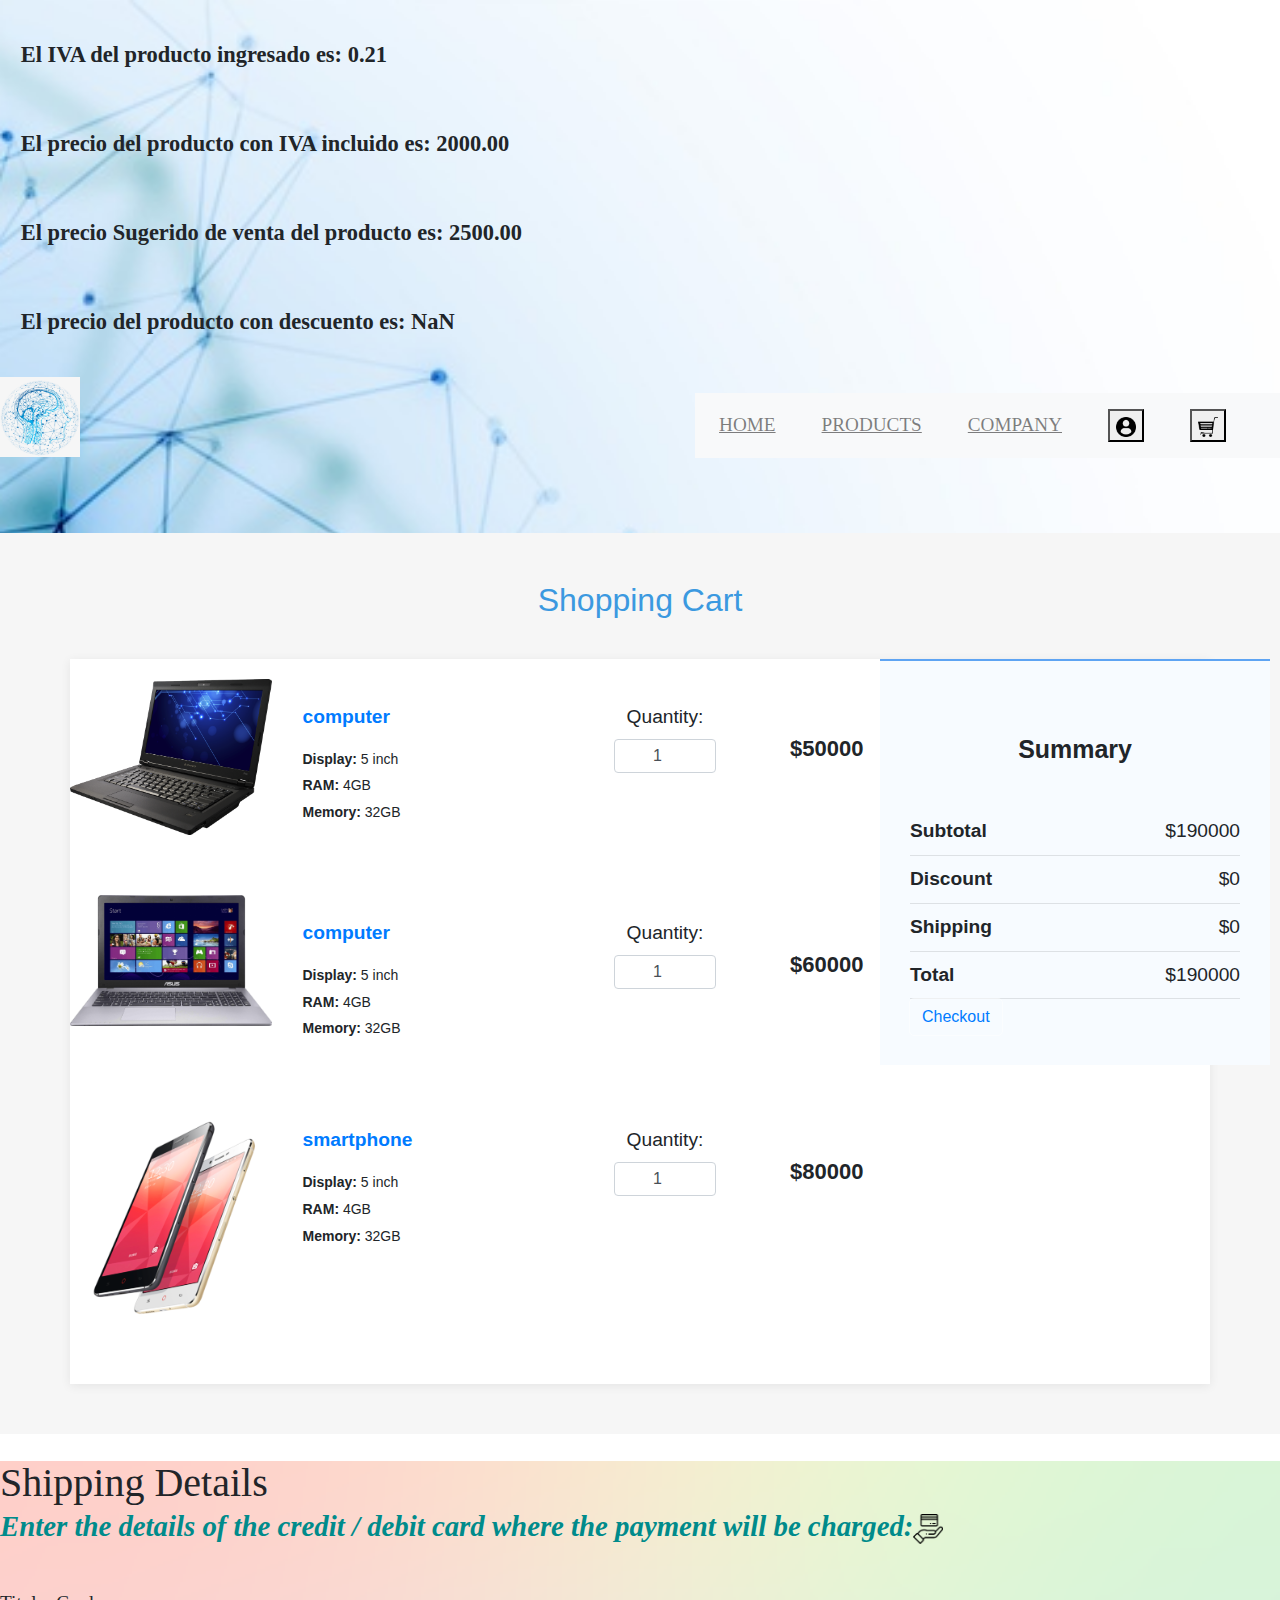
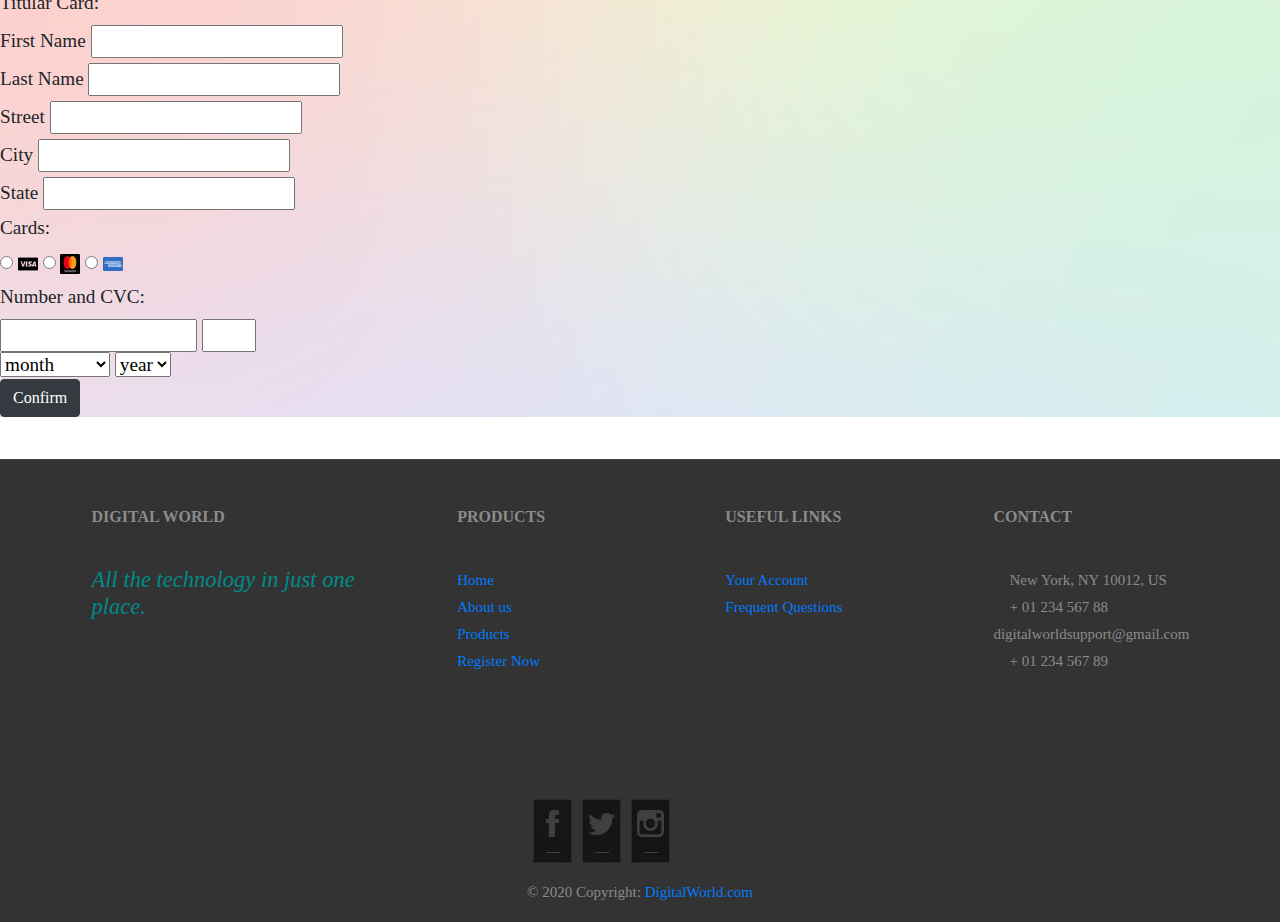
<file: pages/cart.html>
<!DOCTYPE html>
<html lang="en">
<head>
	<meta charset="UTF-8">
	<meta name="viewport" content="width=device-width, initial-scale=1.0">
	<title>Digital World  </title>
  <!-- link a bootstrap css -->
<link rel="stylesheet" href="https://maxcdn.bootstrapcdn.com/bootstrap/4.0.0/css/bootstrap.min.css" integrity="sha384-Gn5384xqQ1aoWXA+058RXPxPg6fy4IWvTNh0E263XmFcJlSAwiGgFAW/dAiS6JXm" crossorigin="anonymous">
<!-- link a css -->
  <link rel="stylesheet"  href="../css/estilo.css">
   <!-- link a  Js -->
<script type="text/javascript" src="../clase6.js"></script>
<title>Digital World  </title>
</head>
<body>
<div class="gridContainerProducts">
    <!-- inicio encabezado -->
  <header>
    <nav id="barraNav"> 
    <!-- lista con viñetas  -->
    <ul class="logo">
      <li><img src="../assets/logo.png" width="80" height="80">  </li>
    </ul>
  <nav class="navbar navbar-expand-sm navbar-light bg-light">
    <button class="navbar-toggler" type="button" data-toggle="collapse" data-target="#opciones">
      <span class="navbar-toggler-icon"></span>
    </button>
 <div class="collapse navbar-collapse" id="opciones">
<ul class="navbar-nav">         
  <li class="nav-item"> <a class="nav-link" href="../index.html"> HOME </a> </li>
        <li class="nav-item"><a class="nav-link" href="products.html"> PRODUCTS </a> </li>
        <li class="nav-item"><a class="nav-link" href="company.html"> COMPANY </a> </li>
      <li class="nav-item"><a class="nav-link" href="login.html"><button ><img src="../assets/usuario-de-perfil.png" width="20" height="20"> </button> </a></li>
    <li class="nav-item"><a class="nav-link" href="cart.html"><button><img src="../assets/cesta-de-la-compra.png"width="20" height="20"></button></a></li>
    <!-- cierre lista con viñetas -->
    </ul>
</nav>
</header>
 <!-- cierre encabezado  -->
	<!-- inicio contenido -->    
    <section class="shopping-cart dark">
  <div class="container">
  <div class="block-heading">
   <h2>Shopping Cart</h2>
              
 </div>
  <div class="content">
  <div class="row">
  <div class="col-md-12 col-lg-8">
  <div class="items">
   <div class="product">
  <div class="row">
   <div class="col-md-3">
  <img class="img-fluid mx-auto d-block image" src="../assets/img.jpg">
  </div>
 <div class="col-md-8">
<div class="info">
 <div class="row">
 <div class="col-md-5 product-name">
<div class="product-name">
 <a href="#">computer</a>
<div class="product-info">
<div>Display: <span class="value">5 inch</span></div>
 <div>RAM: <span class="value">4GB</span></div>
 <div>Memory: <span class="value">32GB</span></div>
 </div>
 </div>
</div>
 <div class="col-md-4 quantity">
 <label for="quantity">Quantity:</label>
 <input id="quantity" type="number" value ="1" class="form-control quantity-input">
 </div>
 <div class="col-md-3 price">
  <span>$50000</span>
  </div>
 </div>
 </div>
 </div>
  </div>
 </div>
<div class="product">
 <div class="row">
 <div class="col-md-3">
  <img class="img-fluid mx-auto d-block image" src="../assets/proop.jpg">
 </div>
<div class="col-md-8">
  <div class="info">
  <div class="row">
 <div class="col-md-5 product-name">
 <div class="product-name">
<a href="#">computer</a>
  <div class="product-info">
 <div>Display: <span class="value">5 inch</span></div>
 <div>RAM: <span class="value">4GB</span></div>
 <div>Memory: <span class="value">32GB</span></div>
 </div>
  </div>
 </div>
  <div class="col-md-4 quantity">
<label for="quantity">Quantity:</label>
 <input id="quantity" type="number" value ="1" class="form-control quantity-input">
 </div>
  <div class="col-md-3 price">
<span>$60000</span>
</div>
 </div>
  </div>
 </div>
 </div>
 </div>
  <div class="product">
 <div class="row row-no-gutters d-flex flex-nowrap" >
 <div class="col-md-3">
  <img class="img-fluid mx-auto d-block image" src="../assets/propp.jpg">
 </div>
 <div class="col-md-8">
 <div class="info">
 <div class="row">
<div class="col-md-5 product-name">
<div class="product-name">
<a href="#">smartphone</a>
<div class="product-info">
<div>Display: <span class="value">5 inch</span></div>
<div>RAM: <span class="value">4GB</span></div>
<div>Memory: <span class="value">32GB</span></div>
</div>
 </div>
  </div>
 <div class="col-md-4 quantity">
 <label for="quantity">Quantity:</label>
 <input id="quantity" type="number" value ="1" class="form-control quantity-input">
  </div>
<div class="col-md-3 price">
 <span>$80000</span>
 </div>
 </div>
</div>
 </div>
 </div>
 </div>
 </div>
 </div>

 
 

 <div class="col-md-12 col-lg-4">
 <div class="summary">
  <h3>Summary</h3>
  <div class="summary-item"><span class="text">Subtotal</span><span class="price">$190000</span></div>
  <div class="summary-item"><span class="text">Discount</span><span class="price">$0</span></div>
 <div class="summary-item"><span class="text">Shipping</span><span class="price">$0</span></div>
<div class="summary-item"><span class="text">Total</span><span class="price">$190000</span></div>
<div> <a href="#divPago" class="btn btn-5" >Checkout</a></div>
</div></div></div></div></div></section><br>
    


<!-- fin contenido -->
 <!--Datos de pago-->
 <div class="wrapper">
    <div class="containerPago">
<form>
 <h1>
 <i class="fas fa-shipping-fast"></i>
 Shipping Details
  </h1>
 <section id="divPago" class="divsNo">
 <p><b>Enter the details of the credit / debit card where the payment will be charged:<img src="../assets/tarjeta-de-credito.png"width="30" height="30"></b></p>
 
 
 <label >Titular Card:</label><br/>
 <div class="name">
<div>
 <label for="f-name">First Name</label>
 <input type="text" name="f-name">
 </div>
<div>
 <label for="l-name">Last Name</label>
  <input type="text" name="l-name">
  </div>
 </div>
 <div class="street">
<label for="name">Street</label>
<input type="text" name="address">
</div>
<div class="address-info">
<div>
<label for="city">City</label>
<input type="text" name="city">
</div>
<div>
<label for="state">State</label>
<input type="text" name="state">
</div>
 
 <section id="metodosDePago">
 <label><span  id="alertTipoDeTarjeta">Cards:</span></label><br/>

 <label for="visa">
 <input type="radio" id="visa" name="tarjetas" class="logoTarjetas" value="Visa">
 <img src="../assets/simbolos.png"width="20" height="20"></img>
 </label>
   
 <label for="masterCard">
 <input type="radio" id="masterCard" name="tarjetas" class="logoTarjetas" value="MasterCard">
 <img src="../assets/mastercard.png"width="20" height="20"></img>
 </label>
   
 <label for="americanexpress">
 <input type="radio" id="" name="tarjetas" class="logoTarjetas" value="American Express">
 <img src="../assets/american-express.png"width="20" height="20"></img>
 </label>
  </section>
</section>

 <section id="divNumeroTarjeta">
 <label>Number and CVC:</label><br/>
 <input type="text" id="numeroTarjeta" value="" size="15" maxlength="16" />
 <input type="text" id="cvcTarjeta" value="" size="2" maxlength="3" /><br/>
 
 <select id="mesTarjeta">
 <option value="">  month </option>
 <option value="1">Enero</option>
 <option value="2">Febrero</option>
 <option value="3">Marzo</option>
 <option value="4">Abril</option>
 <option value="5">Mayo</option>
 <option value="6">Junio</option>
 <option value="7">Julio</option>
 <option value="8">Agosto</option>
 <option value="9">Septiembre</option>
 <option value="10">Octubre</option>
 <option value="11">Noviembre</option>
 <option value="12">Diciembre</option>
 </select>
 
 <select id="anioTarjeta">
 <option value=""> year </option>

 </select><br>

<button type="button" class="btn btn-dark">Confirm</button>

</section>
</div> </form></div></div></div><br>
<!-- inicio footer -->
 <footer>
 <section class="footer-content">

  <!-- Footer Links -->
  <div class="container text-center text-md-left mt-5">

    <!-- Grid row -->
    <div class="row mt-3">

      <!-- Grid column -->
      <div class="col-md-3 col-lg-4 col-xl-3 mx-auto mb-4">

        <!-- Content -->
        <h6 class="text-uppercase font-weight-bold">Digital World</h6>
        <hr class="deep-purple accent-2 mb-4 mt-0 d-inline-block mx-auto" style="width: 40px;">
        <p>All the technology in just one place.</p>

      </div>
      <!-- Grid column -->

      <!-- Grid column -->
      <div class="col-md-2 col-lg-2 col-xl-2 mx-auto mb-4">

        <!-- Links -->
        <h6 class="text-uppercase font-weight-bold">Products</h6>
        <hr class="deep-purple accent-2 mb-4 mt-0 d-inline-block mx-auto" style="width: 40px;">
        <section>
         <a href="../index.html">Home</a>
        </section>
        <section>
          <a href="company.html">About us</a>
        </section>
       <section>
          <a href="products.html">Products</a>
        </section>
       <section>
          <a href="login.html">Register Now</a>
        </section>
      </div>
      <!-- Grid column -->

      <!-- Grid column -->
      <div class="col-md-3 col-lg-2 col-xl-2 mx-auto mb-4">

        <!-- Links -->
        <h6 class="text-uppercase font-weight-bold">Useful links</h6>
        <hr class="deep-purple accent-2 mb-4 mt-0 d-inline-block mx-auto" style="width: 40px;">
        <section>
          <a href="pages/login.html">Your Account</a>
          
        </section>

        <section>
             <a href="more.html">Frequent Questions</a>
        </section>
       

      </div>
      <!-- Grid column -->

      <!-- Grid column -->
    <div class="col-md-2 col-lg-2 col-xl-2 mx-auto mb-4">

        <!-- Links -->
        <h6 class="text-uppercase font-weight-bold">Contact</h6>
        <hr class="deep-purple accent-2 mb-4 mt-0 d-inline-block mx-auto" style="width: 40px;">
         <section> <i class="fas fa-home mr-3"></i> New York, NY 10012, US</section>
        <section>  <i class="fas fa-phone mr-3"></i> + 01 234 567 88</section>
        <section>digitalworldsupport@gmail.com</section>
        <section>  <i class="fas fa-print mr-3"></i> + 01 234 567 89</section>

      </div>
      <!-- Grid column -->

    </div>
    <!-- Grid row -->

  </div>
   <div>
  <!-- Social Icons !-->
<section class="socialw fadeInDown">  
  <!-- Facebook !-->
  <a href="https://facebook.com/" target="_blank">    
    <section class="social"><img src="../assets/face.png"/></section>
  </a>
  <!-- Facebook !-->

  <!-- Twitter !-->
  <a href="https://twitter.com/" target="_blank">   
    <section class="social"> <img src="../assets/twitter.png"/> </section>
  </a>
  <!-- Twitter !-->

  <!-- Intagram !-->
  <a href="http://instagram.com/" target="_blank">    
    <section class="social"> <img src="../assets/ig.png"/></section>
  </a>
  <!-- Instagram !-->
  <!-- Footer Links -->
</div>
  <!-- Copyright -->
  <div class="footer-copyright text-center py-3">© 2020 Copyright:
    <a href="https://digitalworld.com/"> DigitalWorld.com</a>
  </div></section></div>
  <!-- Copyright -->

 </footer>
</div>
 <!-- cierre de footer -->
  <!-- JavaScript -->
<script src="https://code.jquery.com/jquery-3.2.1.slim.min.js" integrity="sha384-KJ3o2DKtIkvYIK3UENzmM7KCkRr/rE9/Qpg6aAZGJwFDMVNA/GpGFF93hXpG5KkN" crossorigin="anonymous"></script>
<script src="https://cdnjs.cloudflare.com/ajax/libs/popper.js/1.12.9/umd/popper.min.js" integrity="sha384-ApNbgh9B+Y1QKtv3Rn7W3mgPxhU9K/ScQsAP7hUibX39j7fakFPskvXusvfa0b4Q" crossorigin="anonymous"></script>
<script src="https://maxcdn.bootstrapcdn.com/bootstrap/4.0.0/js/bootstrap.min.js" integrity="sha384-JZR6Spejh4U02d8jOt6vLEHfe/JQGiRRSQQxSfFWpi1MquVdAyjUar5+76PVCmYl" crossorigin="anonymous"></script>
</body>
</html>
</file>
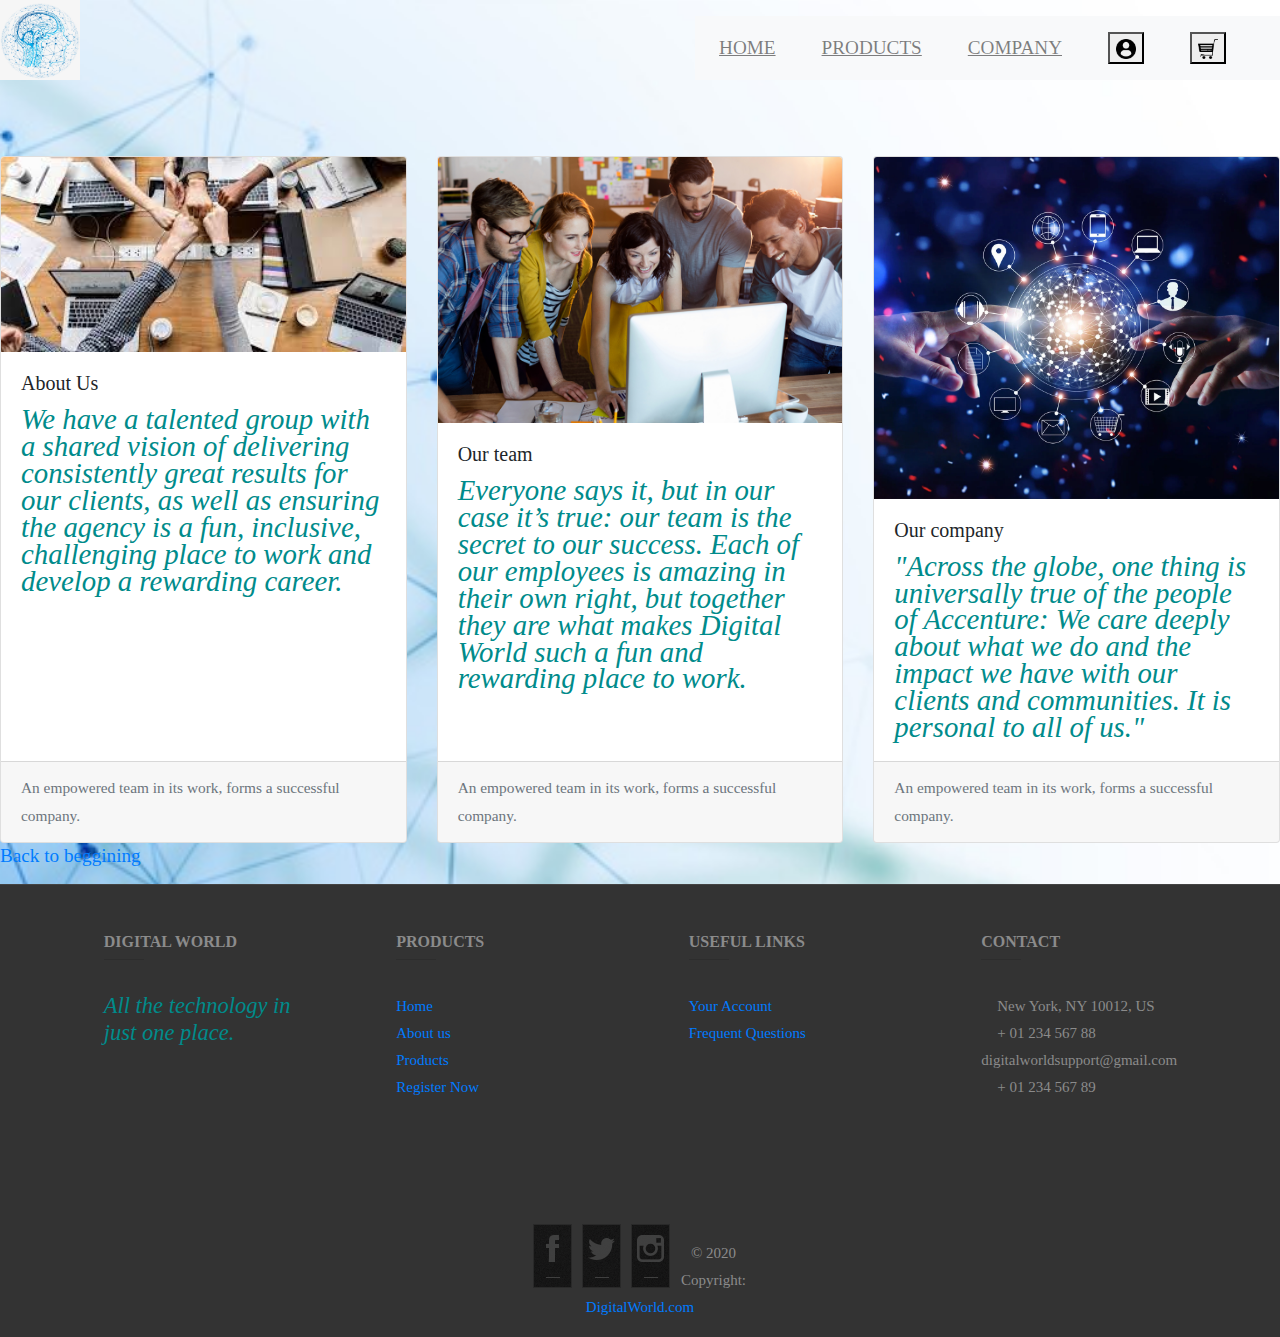
<file: pages/company.html>
<!DOCTYPE html>
<html lang="en">
<head>
	<meta charset="UTF-8">
	<meta name="viewport" content="width=device-width, initial-scale=1.0">
	<title>Digital World  </title>
	<!-- link a bootstrap css -->
<link rel="stylesheet" href="https://maxcdn.bootstrapcdn.com/bootstrap/4.0.0/css/bootstrap.min.css" integrity="sha384-Gn5384xqQ1aoWXA+058RXPxPg6fy4IWvTNh0E263XmFcJlSAwiGgFAW/dAiS6JXm" crossorigin="anonymous"><!-- link a css -->
	<link rel="stylesheet"  href="../css/estilo.css">
<title>Abou Us</title>
</head>
<body>
<div class="gridContainerProducts">
    <!-- inicio encabezado -->
	<header>
		<nav id="barraNav"> 
		<!-- lista con viñetas  -->
		<ul class="logo">
			<li><img src="../assets/logo.png" width="80" height="80">  </li>
		</ul>
	<nav class="navbar navbar-expand-sm navbar-light bg-light">
    <button class="navbar-toggler" type="button" data-toggle="collapse" data-target="#opciones">
      <span class="navbar-toggler-icon"></span>
    </button>
 <div class="collapse navbar-collapse" id="opciones">
<ul class="navbar-nav">			    
  <li class="nav-item"> <a class="nav-link" href="../index.html"> HOME </a> </li>
				<li class="nav-item"><a class="nav-link" href="products.html"> PRODUCTS </a> </li>
				<li class="nav-item"><a class="nav-link" href="company.html"> COMPANY </a> </li>
		  <li class="nav-item"><a class="nav-link" href="login.html"><button ><img src="../assets/usuario-de-perfil.png" width="20" height="20"> </button> </a></li>
		<li class="nav-item"><a class="nav-link" href="cart.html"><button><img src="../assets/cesta-de-la-compra.png"width="20" height="20"></button></a></li>
		<!-- cierre lista con viñetas -->
		</ul>
</nav>
<title>About Us</title>
<meta name="keywords"content="OFFERS,TECHNOLOGY,SMARTPHONES,TABLETS,COMPUTERS.">
<meta name="description" content="Digital World has the best offers in technology.We have build our reputation on combining the best qualities products and amaizings offers. ">
</header>
	<!-- inicio de contenido -->
	<div class="card-deck">
  <div class="card ">
    <img class="card-img-top" src="../assets/companyyy.jpg" alt="Card image cap">
    <div class="card-body">
      <h5 class="card-title">About Us</h5>
      <p class="card-text"> We have a talented group with a shared vision of delivering consistently great results for our clients, as well as ensuring the agency is a fun, inclusive, challenging place to work and develop a rewarding career.</p>
    </div>
    <div class="card-footer">
     <small class="text-muted">An empowered team in its work, forms a successful company. </small>
    </div>
  </div>
  <div class="card ">
    <img class="card-img-top" src="../assets/us.png" alt="Card image cap">
    <div class="card-body">
      <h5 class="card-title">Our team</h5>
      <p class="card-text">Everyone says it, but in our case it’s true: our team is the secret to our success. Each of our employees is amazing in their own right, but together they are what makes Digital World such a fun and rewarding place to work.</p>
    </div>
    <div class="card-footer">
      <small class="text-muted">An empowered team in its work, forms a successful company. </small>
    </div>
 </div>
  <div class="card ">
    <img class="card-img-top" src="../assets/ourcompany.jpg" alt="Card image cap">
    <div class="card-body">
      <h5 class="card-title">Our company</h5>
      <p class="card-text">"Across the globe, one thing is universally true of the people of Accenture: We care deeply about what we do and the impact we have with our clients and communities. It is personal to all of us."</p>
    </div>
 <div class="card-footer">
      <small class="text-muted">An empowered team in its work, forms a successful company. </small>
    </div></div></div>
  
	<section>
 <a href="#barraNav">Back to beggining</a>
 </section>
 <!-- cierre de contenido -->
 <!-- inicio footer -->
 <footer>
 <section class="footer-content">

  <!-- Footer Links -->
  <div class="container text-center text-md-left mt-5">

    <!-- Grid row -->
    <div class="row mt-3">

      <!-- Grid column -->
     <div class="col-md-2 col-lg-2 col-xl-2 mx-auto mb-4">

        <!-- Content -->
        <h6 class="text-uppercase font-weight-bold">Digital World</h6>
        <hr class=" accent-2 mb-4 mt-0 d-inline-block mx-auto" style="width: 40px;">
        <p>All the technology in just one place.</p>

      </div>
      <!-- Grid column -->

      <!-- Grid column -->
      <div class="col-md-2 col-lg-2 col-xl-2 mx-auto mb-4">

        <!-- Links -->
        <h6 class="text-uppercase font-weight-bold">Products</h6>
        <hr class="deep-purple accent-2 mb-4 mt-0 d-inline-block mx-auto" style="width: 40px;">
        <section>
         <a href="../index.html">Home</a>
        </section>
        <section>
          <a href="company.html">About us</a>
        </section>
       <section>
          <a href="products.html">Products</a>
        </section>
       <section>
          <a href="login.html">Register Now</a>
        </section>
      </div>
      <!-- Grid column -->

      <!-- Grid column -->
      <div class="col-md-3 col-lg-2 col-xl-2 mx-auto mb-4">

        <!-- Links -->
        <h6 class="text-uppercase font-weight-bold">Useful links</h6>
        <hr class="deep-purple accent-2 mb-4 mt-0 d-inline-block mx-auto" style="width: 40px;">
        <section>
          <a href="pages/login.html">Your Account</a>
          
        </section>

        <section>
            <a href="more.html">Frequent Questions</a>
        </section>
       

      </div>
      <!-- Grid column -->

      <!-- Grid column -->
      <div class="col-md-3 col-lg-2 col-xl-2 mx-auto mb-4">

        <!-- Links -->
        <h6 class="text-uppercase font-weight-bold">Contact</h6>
        <hr class="deep-purple accent-2 mb-4 mt-0 d-inline-block mx-auto" style="width: 40px;">
         <section> <i class="fas fa-home mr-3"></i> New York, NY 10012, US</section>
        <section>  <i class="fas fa-phone mr-3"></i> + 01 234 567 88</section>
        <section>digitalworldsupport@gmail.com</section>
        <section>  <i class="fas fa-print mr-3"></i> + 01 234 567 89</section>

      </div>
      <!-- Grid column -->

    </div>
    <!-- Grid row -->

  </div>
   
  <!-- Social Icons !-->
<section class="socialw fadeInDown">  
  <!-- Facebook !-->
  <a href="https://facebook.com/" target="_blank">    
    <section class="social"><img src="../assets/face.png"/></section>
  </a>
  <!-- Facebook !-->

  <!-- Twitter !-->
  <a href="https://twitter.com/" target="_blank">   
    <section class="social"> <img src="../assets/twitter.png"/> </section>
  </a>
  <!-- Twitter !-->

  <!-- Intagram !-->
  <a href="http://instagram.com/" target="_blank">    
    <section class="social"> <img src="../assets/ig.png"/></section>
  </a>
  <!-- Instagram !-->
  <!-- Footer Links -->

  <!-- Copyright -->
  <div class="footer-copyright text-center py-3">© 2020 Copyright:
    <a href="https://digitalworld.com/"> DigitalWorld.com</a>
  </div></section></div>
  <!-- Copyright -->

 </footer>
</div>
 <!-- cierre de footer -->
  <!-- JavaScript -->
<script src="https://code.jquery.com/jquery-3.2.1.slim.min.js" integrity="sha384-KJ3o2DKtIkvYIK3UENzmM7KCkRr/rE9/Qpg6aAZGJwFDMVNA/GpGFF93hXpG5KkN" crossorigin="anonymous"></script>
<script src="https://cdnjs.cloudflare.com/ajax/libs/popper.js/1.12.9/umd/popper.min.js" integrity="sha384-ApNbgh9B+Y1QKtv3Rn7W3mgPxhU9K/ScQsAP7hUibX39j7fakFPskvXusvfa0b4Q" crossorigin="anonymous"></script>
<script src="https://maxcdn.bootstrapcdn.com/bootstrap/4.0.0/js/bootstrap.min.js" integrity="sha384-JZR6Spejh4U02d8jOt6vLEHfe/JQGiRRSQQxSfFWpi1MquVdAyjUar5+76PVCmYl" crossorigin="anonymous"></script>
</body>
</html>
</file>
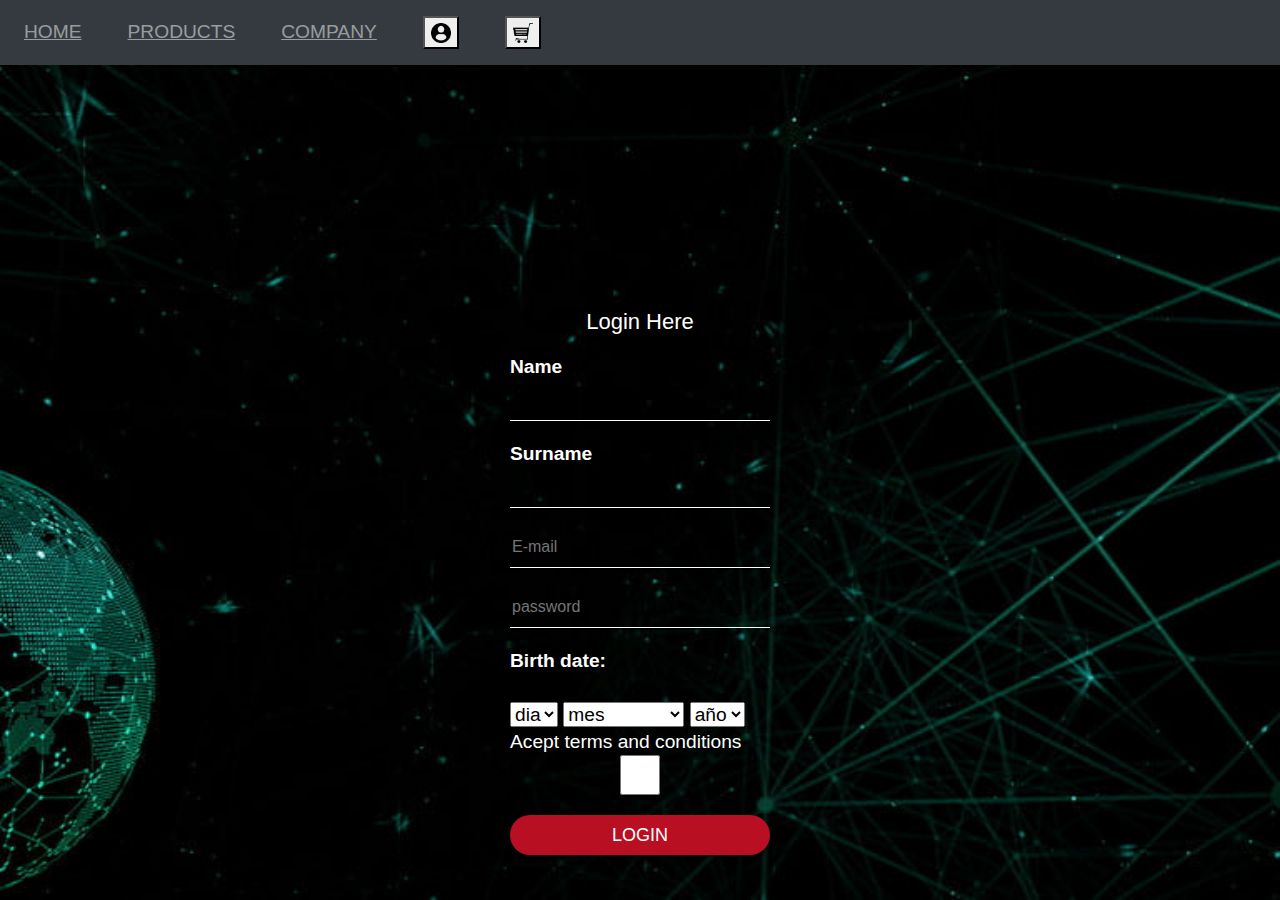
<file: pages/login.html>
<!DOCTYPE html>
<html lang="en">
<head>
	<meta charset="UTF-8">
	<meta name="viewport" content="width=device-width, initial-scale=1.0">
	<title>Digital World  </title>
	 <!-- link a bootstrap css -->
<link rel="stylesheet" href="https://maxcdn.bootstrapcdn.com/bootstrap/4.0.0/css/bootstrap.min.css" integrity="sha384-Gn5384xqQ1aoWXA+058RXPxPg6fy4IWvTNh0E263XmFcJlSAwiGgFAW/dAiS6JXm" crossorigin="anonymous">
<!-- link a css -->
  <link rel="stylesheet"  href="../css/estilo.css">
<title>LogIn</title>
<meta name="keywords"content="OFFERS,TECHNOLOGY,SMARTPHONES,TABLETS,COMPUTERS.">
<meta name="description" content="Log in Digital World and get the best offers in technology products">
</head>

  <body  class="loginBody">
<div class="gridContainerProducts">
    <!-- inicio encabezado -->
 <header>
  <nav class="navbar  navbar-expand-sm  navbar-dark bg-dark fixed-top">
  <!-- Navbar content -->
    <button class="navbar-toggler" type="button" data-toggle="collapse" data-target="#opciones">
      <span class="navbar-toggler-icon"></span>
    </button>
 <div class="collapse navbar-collapse" id="opciones">
<ul class="navbar-nav">         
  <li class="nav-item"> <a class="nav-link" href="../index.html"> HOME </a> </li>
        <li class="nav-item"><a class="nav-link" href="products.html"> PRODUCTS </a> </li>
        <li class="nav-item"><a class="nav-link" href="company.html"> COMPANY </a> </li>
      <li class="nav-item"><a class="nav-link" href="login.html"><button ><img src="../assets/usuario-de-perfil.png" width="20" height="20"> </button> </a></li>
    <li class="nav-item"><a class="nav-link" href="cart.html"><button><img src="../assets/cesta-de-la-compra.png"width="20" height="20"></button></a></li>
    <!-- cierre lista con viñetas -->
    </ul>
</nav>
</header>
	<!-- inicio contenido  -->
  <section>
	<section class="login-box"> 
		<h1>Login Here</h1>
<form >	
 <label for="nombre_apellido">Name</label>
  <input type="text" name="nombre_apellido"><br>
  <label for="nombre_apellido">Surname</label>
  <input type="text" name="nombre_apellido"><br>
  <input type="text" placeholder="E-mail"> <br>
  <input type="password" placeholder="password"><br>
<!-- inicio select -->
<label>Birth date:</label><br/>
 <select id="fechaNacimientoDia">
 <option value=""> dia </option>
 <option value="1">01</option>
 <option value="2">02</option>
 <option value="3">03</option>
 <option value="4">04</option>
 <option value="5">05</option>
 <option value="6">06</option>
 <option value="7">07</option>
 <option value="8">08</option>
 <option value="9">09</option>
 <option value="10">10</option>
 <option value="11">11</option>
 <option value="12">12</option>
 <option value="13">13</option>
 <option value="14">14</option>
 <option value="15">15</option>
 <option value="16">16</option>
 <option value="17">17</option>
 <option value="18">18</option>
 <option value="19">19</option>
 <option value="20">20</option>
 <option value="21">21</option>
 <option value="22">22</option>
 <option value="23">23</option>
 <option value="24">24</option>
 <option value="25">25</option>
 <option value="26">26</option>
 <option value="27">27</option>
 <option value="28">28</option>
 <option value="29">29</option>
 <option value="30">30</option>
 <option value="31">31</option>
 </select>
 <select id="fechaNacimientoMes">
 <option value="">      mes</option>
 <option value="1">Enero</option>
 <option value="2">Febrero</option>
 <option value="3">Marzo</option>
 <option value="4">Abril</option>
 <option value="5">Mayo</option>
 <option value="6">Junio</option>
 <option value="7">Julio</option>
 <option value="8">Agosto</option>
 <option value="9">Septiembre</option>
 <option value="10">Octubre</option>
 <option value="11">Noviembre</option>
 <option value="12">Diciembre</option>
 </select> 
 <!-- cierre de select -->
<!-- inicio select -->
 <select id="fechaNacimientoAnio">
 <option value="">  año </option>
 </select><br/>
 <!-- cierre de select -->
</form>

<!-- checkbox -->
   Acept terms and conditions  <input type="checkbox" name="condiciones" value="condiciones">
 <!-- cierre checkbox -->
<!-- buttons -->
 <input type="submit" value="LOGIN"> 
 <!-- cierre de buttons -->
 </section></section>
 </div>
 </form>
 </div>
</div>
<!-- cierre de contenido  -->
  <!-- JavaScript -->
<script src="https://code.jquery.com/jquery-3.2.1.slim.min.js" integrity="sha384-KJ3o2DKtIkvYIK3UENzmM7KCkRr/rE9/Qpg6aAZGJwFDMVNA/GpGFF93hXpG5KkN" crossorigin="anonymous"></script>
<script src="https://cdnjs.cloudflare.com/ajax/libs/popper.js/1.12.9/umd/popper.min.js" integrity="sha384-ApNbgh9B+Y1QKtv3Rn7W3mgPxhU9K/ScQsAP7hUibX39j7fakFPskvXusvfa0b4Q" crossorigin="anonymous"></script>
<script src="https://maxcdn.bootstrapcdn.com/bootstrap/4.0.0/js/bootstrap.min.js" integrity="sha384-JZR6Spejh4U02d8jOt6vLEHfe/JQGiRRSQQxSfFWpi1MquVdAyjUar5+76PVCmYl" crossorigin="anonymous"></script>
</body>
</html>
</file>
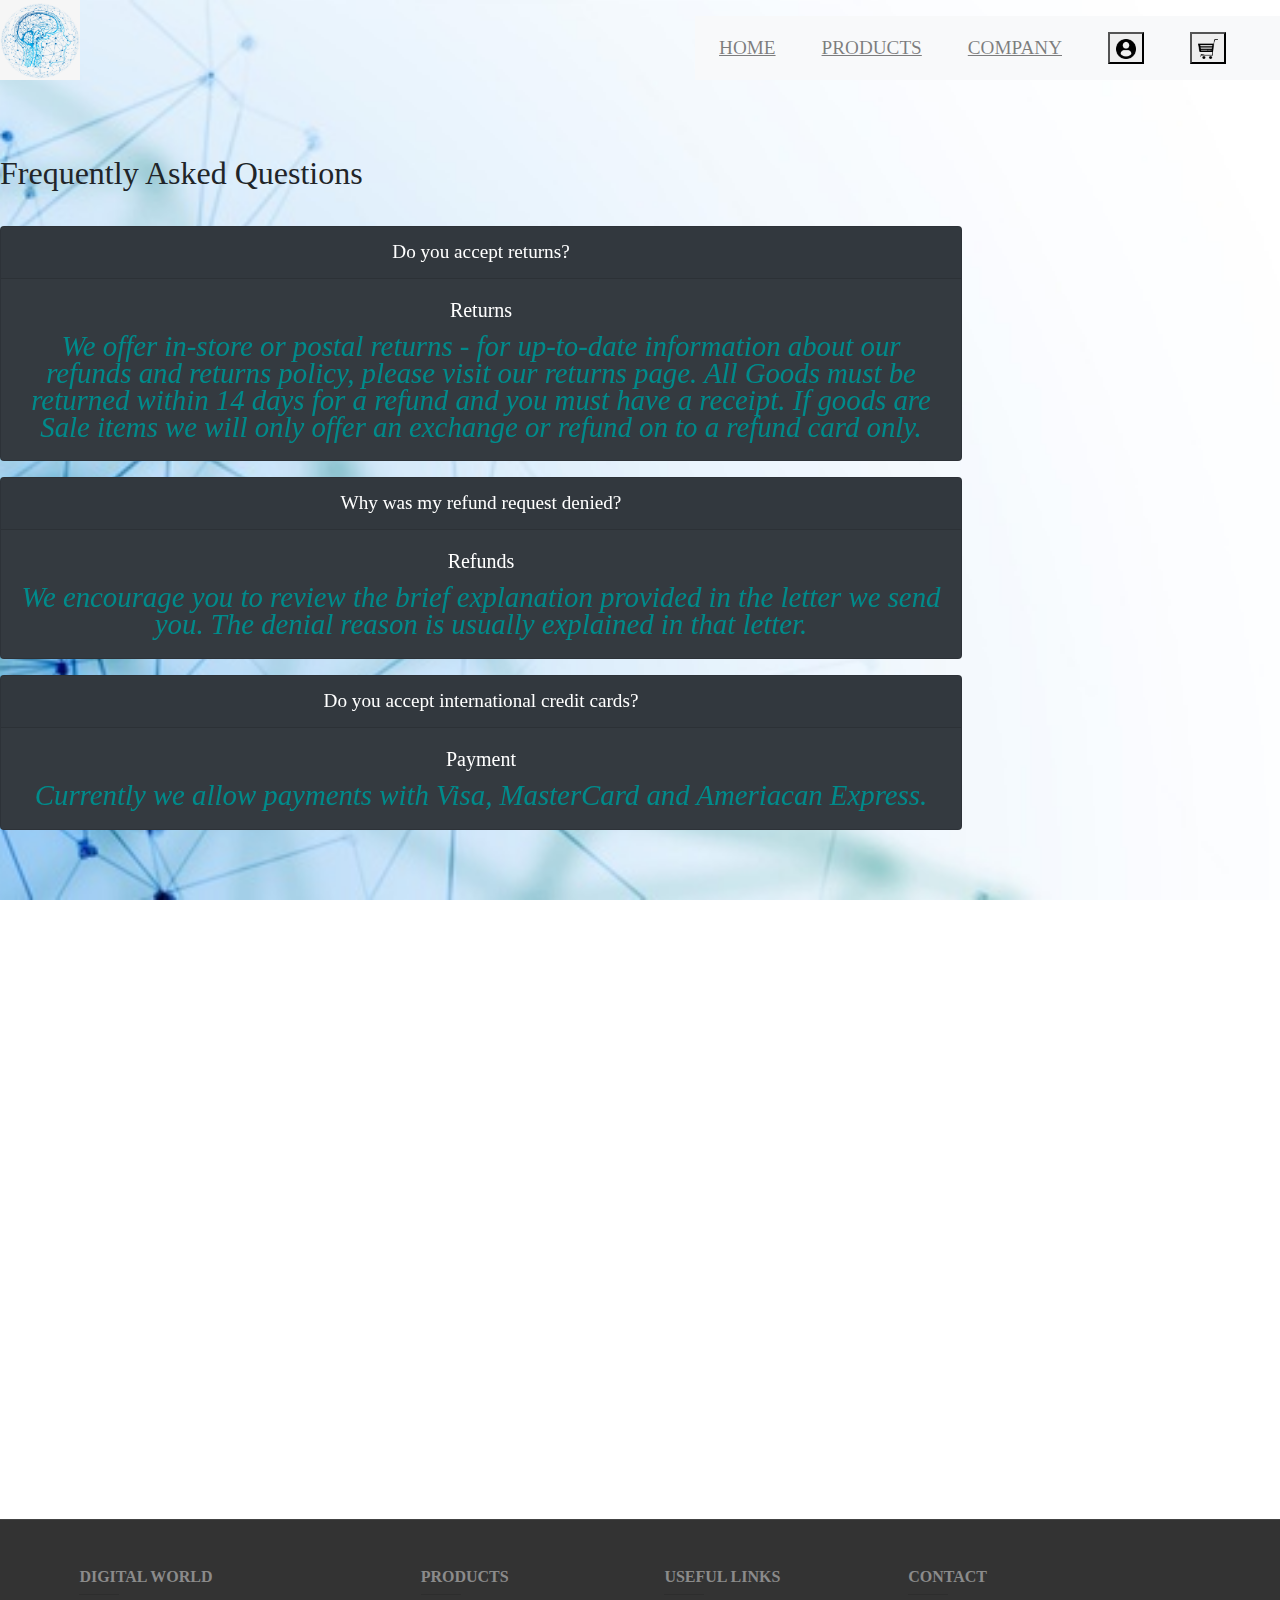
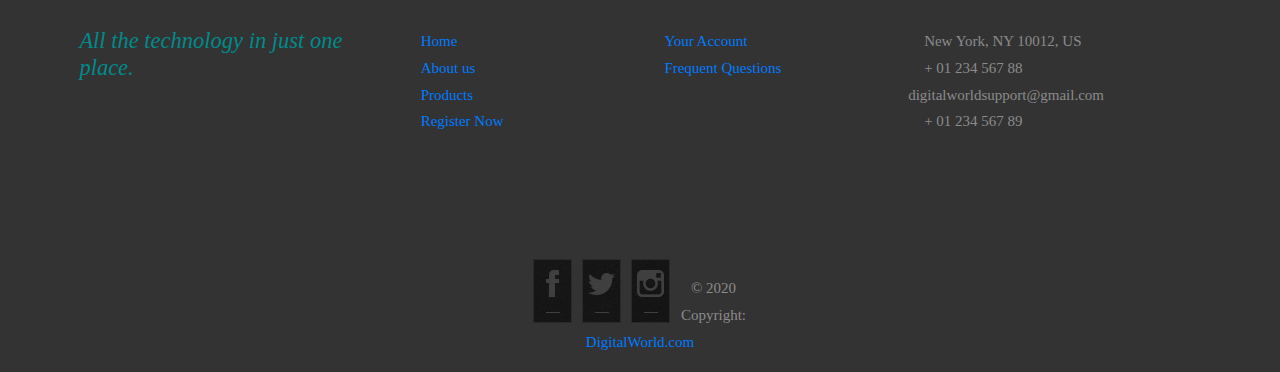
<file: pages/more.html>
<!DOCTYPE html>
<html lang="en">
<head>
	<meta charset="UTF-8">
	<meta name="viewport" content="width=device-width, initial-scale=1.0">
	<title>Digital World  </title>
	<!-- link a bootstrap css -->
<link rel="stylesheet" href="https://maxcdn.bootstrapcdn.com/bootstrap/4.0.0/css/bootstrap.min.css"  integrity="sha384-Gn5384xqQ1aoWXA+058RXPxPg6fy4IWvTNh0E263XmFcJlSAwiGgFAW/dAiS6JXm" crossorigin="anonymous">
 <!-- AOS -->
  <link href="https://unpkg.com/aos@2.3.1/dist/aos.css" rel="stylesheet" />
<!-- link a css -->
	<link rel="stylesheet"  href="../css/estilo.css">
<title>More</title>
<meta name="keywords"content="OFFERS,TECHNOLOGY,SMARTPHONES,TABLETS,COMPUTERS.">
<meta name="description" content="Frequently Asked Questions">

</head>
<body class="bodym">
<div class="gridContainerProducts">
    <!-- inicio encabezado -->
	<header>
		<nav id="barraNav"> 
		<!-- lista con viñetas  -->
		<ul class="logo">
			<li><img src="../assets/logo.png" width="80" height="80">  </li>
		</ul>
	<nav class="navbar navbar-expand-sm navbar-light bg-light">
    <button class="navbar-toggler" type="button" data-toggle="collapse" data-target="#opciones">
      <span class="navbar-toggler-icon"></span>
    </button>
 <div class="collapse navbar-collapse" id="opciones">
<ul class="navbar-nav">			    
  <li class="nav-item"> <a class="nav-link" href="../index.html"> HOME </a> </li>
				<li class="nav-item"><a class="nav-link" href="products.html"> PRODUCTS </a> </li>
				<li class="nav-item"><a class="nav-link" href="company.html"> COMPANY </a> </li>
		  <li class="nav-item"><a class="nav-link" href="login.html"><button ><img src="../assets/usuario-de-perfil.png" width="20" height="20"> </button> </a></li>
		<li class="nav-item"><a class="nav-link" href="cart.html"><button><img src="../assets/cesta-de-la-compra.png"width="20" height="20"></button></a></li>
		<!-- cierre lista con viñetas -->
		</ul>
</nav>
</header>
	<!-- cierre encabezado  -->
	<!-- inicio contenido -->


  <h2>Frequently Asked Questions</h2><br>
    <div data-aos="fade-right">
 <div class="card text-center text-white bg-dark mb-3" style="max-width: 60rem;">
<div class="card-header">Do you accept returns?</div> 
  <div class="card-body">
    <h5 class="card-title">Returns</h5>
    <p class="card-text">We offer in-store or postal returns - for up-to-date information about our refunds and returns policy, please visit our returns page. All Goods must be returned within 14 days for a refund and you must have a receipt. If goods are Sale items we will only offer an exchange or refund on to a refund card only.</p>
  </div>
</div></div></div>
  <div data-aos="fade-left">
 <div class="card text-center text-white bg-dark mb-3" style="max-width: 60rem;">
  <div class="card-header">Why was my refund request denied?</div>
  <div class="card-body">
    <h5 class="card-title">Refunds</h5>
    <p class="card-text">We encourage you to review the brief explanation provided in the letter we send you. The denial reason is usually explained in that letter.</p>
  </div>
</div></div></div>
 <div data-aos="fade-right">
 <div class="card text-center text-white bg-dark mb-3" style="max-width: 60rem;">
  <div class="card-header">Do you accept international credit cards?</div>
  <div class="card-body">
    <h5 class="card-title">Payment</h5>
    <p class="card-text">Currently we allow payments with Visa, MasterCard and Ameriacan Express.</p>
  </div>
</div></div></div>
<div data-aos="fade-left">
 <div class="card text-center text-white bg-dark mb-3" style="max-width: 60rem;">
  <div class="card-header">Can I return my order?</div>
  <div class="card-body">
    <h5 class="card-title">Returns</h5>
    <p class="card-text">Returns in Digital World can be given within a period of 14 days from receipt of the order if you are not satisfied with part or all of the order received.
The products must be in perfect, unused condition and with the labels still attached, without repairs and with the corresponding purchase receipt.</p>
  </div>
</div></div></div>
<div data-aos="fade-right">
<div class="card text-center text-white bg-dark mb-3" style="max-width: 60rem;">
  <div class="card-header">Where is your shop located? Where you from?</div>
  <div class="card-body">
    <h5 class="card-title">Location and Contact </h5>
    <p class="card-text">We are from New York, NY 10012, US you can contact us by this number:+ 01 234 567 88</p>
  </div>
  </div></div></div>
  <div data-aos="fade-left">
<div class="card text-center text-white bg-dark mb-3" style="max-width: 60rem;">
  <div class="card-header">How do I order a product?</div>
  <div class="card-body">
    <h5 class="card-title">Order</h5>
    <p class="card-text">1-Add the product to the shopping basket
2-Proceed to check-out and fill out address, credit card details
3-Select shipping method, and verify your order
4-Wait for your product to arrive by courier or mail</p>
  </div>
    </div>
  </div>
</div></div></div>
    <!-- cierre contenido -->
<!-- inicio footer -->
 <footer>
 <section class="footer-content">

  <!-- Footer Links -->
  <div class="container text-center text-md-left mt-5">

    <!-- Grid row -->
    <div class="row mt-3">

      <!-- Grid column -->
      <div class="col-md-3 col-lg-4 col-xl-3 mx-auto mb-4">

        <!-- Content -->
        <h6 class="text-uppercase font-weight-bold">Digital World</h6>
        <hr class="deep-purple accent-2 mb-4 mt-0 d-inline-block mx-auto" style="width: 40px;">
        <p>All the technology in just one place.</p>

      </div>
      <!-- Grid column -->

      <!-- Grid column -->
      <div class="col-md-2 col-lg-2 col-xl-2 mx-auto mb-4">

        <!-- Links -->
        <h6 class="text-uppercase font-weight-bold">Products</h6>
        <hr class="deep-purple accent-2 mb-4 mt-0 d-inline-block mx-auto" style="width: 40px;">
        <section>
         <a href="../index.html">Home</a>
        </section>
        <section>
          <a href="company.html">About us</a>
        </section>
       <section>
          <a href="products.html">Products</a>
        </section>
       <section>
          <a href="login.html">Register Now</a>
        </section>
      </div>
      <!-- Grid column -->

      <!-- Grid column -->
      <div class="col-md-3 col-lg-2 col-xl-2 mx-auto mb-4">

        <!-- Links -->
        <h6 class="text-uppercase font-weight-bold">Useful links</h6>
        <hr class="deep-purple accent-2 mb-4 mt-0 d-inline-block mx-auto" style="width: 40px;">
        <section>
          <a href="login.html">Your Account</a>
          
        </section>

        <section>
          <a href="more.html">Frequent Questions</a>
        </section>
       

      </div>
      <!-- Grid column -->

      <!-- Grid column -->
      <div class="col-md-4 col-lg-3 col-xl-3 mx-auto mb-md-0 mb-4">

        <!-- Links -->
        <h6 class="text-uppercase font-weight-bold">Contact</h6>
        <hr class="deep-purple accent-2 mb-4 mt-0 d-inline-block mx-auto" style="width: 40px;">
         <section> <i class="fas fa-home mr-3"></i> New York, NY 10012, US</section>
        <section>  <i class="fas fa-phone mr-3"></i> + 01 234 567 88</section>
        <section>digitalworldsupport@gmail.com</section>
        <section>  <i class="fas fa-print mr-3"></i> + 01 234 567 89</section>

      </div>
      <!-- Grid column -->

    </div>
    <!-- Grid row -->

  </div>
   
  <!-- Social Icons !-->
<section class="socialw fadeInDown">  
  <!-- Facebook !-->
  <a href="https://facebook.com/" target="_blank">    
    <section class="social"><img src="../assets/face.png"/></section>
  </a>
  <!-- Facebook !-->

  <!-- Twitter !-->
  <a href="https://twitter.com/" target="_blank">   
    <section class="social"> <img src="../assets/twitter.png"/> </section>
  </a>
  <!-- Twitter !-->

  <!-- Intagram !-->
  <a href="http://instagram.com/" target="_blank">    
    <section class="social"> <img src="../assets/ig.png"/></section>
  </a>
  <!-- Instagram !-->
  <!-- Footer Links -->

  <!-- Copyright -->
  <div class="footer-copyright text-center py-3">© 2020 Copyright:
    <a href="https://digitalworld.com/"> DigitalWorld.com</a>
  </div></section></div>
  <!-- Copyright -->

 </footer>
</div>
 <!-- cierre de footer -->
   <!-- JavaScript -->
<script src="https://code.jquery.com/jquery-3.2.1.slim.min.js" integrity="sha384-KJ3o2DKtIkvYIK3UENzmM7KCkRr/rE9/Qpg6aAZGJwFDMVNA/GpGFF93hXpG5KkN" crossorigin="anonymous"></script>
<script src="https://cdnjs.cloudflare.com/ajax/libs/popper.js/1.12.9/umd/popper.min.js" integrity="sha384-ApNbgh9B+Y1QKtv3Rn7W3mgPxhU9K/ScQsAP7hUibX39j7fakFPskvXusvfa0b4Q" crossorigin="anonymous"></script>
<script src="https://maxcdn.bootstrapcdn.com/bootstrap/4.0.0/js/bootstrap.min.js" integrity="sha384-JZR6Spejh4U02d8jOt6vLEHfe/JQGiRRSQQxSfFWpi1MquVdAyjUar5+76PVCmYl" crossorigin="anonymous"></script>
<script src="https://unpkg.com/aos@2.3.1/dist/aos.js"></script>
<script>
  AOS.init();
</script>
</body>
</html>
</file>
<file: css/estilo.css>
@charset "UTF-8";
/* header */
header {
  color: black;
  padding: 0,7rem;
  margin-bottom: 60px; }

header a {
  color: black;
  text-decoration: underline; }

/* body */
body {
  font-family: serif;
  font-size: 1.2rem;
  line-height: 1.4em;
  text-decoration-color: white;
  background: url(../assets/back.jpg) no-repeat center top;
  background-attachment: fixed;
  background-size: cover; }

p {
  margin-bottom: 1.6em;
  font-size: 150%;
  font-style: italic;
  text-decoration: none;
  color: darkcyan; }

@mediascreen and (max.width: 640px) {
  .carrousel {
    display: none;
    width: 100%;
    height: auto; } }

*, *:before, *:after {
  -webkit-box-sizing: inherit;
  box-sizing: inherit; }

.containerm {
  margin: 0 auto;
  padding: 4rem;
  width: 48rem; }

h3 {
  font-size: 1.75rem;
  color: #373d51;
  padding: 1.3rem;
  margin: 0; }

.accordion a {
  position: relative;
  display: -webkit-box;
  display: -webkit-flex;
  display: -ms-flexbox;
  display: flex;
  -webkit-box-orient: vertical;
  -webkit-box-direction: normal;
  -webkit-flex-direction: column;
  -ms-flex-direction: column;
  flex-direction: column;
  width: 100%;
  padding: 1rem 3rem 1rem 1rem;
  color: #7288a2;
  font-size: 1.15rem;
  font-weight: 400;
  border-bottom: 1px solid #e5e5e5; }

.accordion a:hover,
.accordion a:hover::after {
  cursor: pointer;
  color: #ff5353; }

.accordion a:hover::after {
  border: 1px solid #ff5353; }

.accordion a.active {
  color: #ff5353;
  border-bottom: 1px solid #ff5353; }

.accordion a::after {
  font-family: 'Ionicons';
  content: '\f218';
  position: absolute;
  float: right;
  right: 1rem;
  font-size: 1rem;
  color: #7288a2;
  padding: 5px;
  width: 30px;
  height: 30px;
  -webkit-border-radius: 50%;
  -moz-border-radius: 50%;
  border-radius: 50%;
  border: 1px solid #7288a2;
  text-align: center; }

.accordion a.active::after {
  font-family: 'Ionicons';
  content: '\f209';
  color: #ff5353;
  border: 1px solid #ff5353; }

.accordion .contentm {
  opacity: 0;
  padding: 0 1rem;
  max-height: 0;
  border-bottom: 1px solid #e5e5e5;
  overflow: hidden;
  clear: both;
  -webkit-transition: all 0.2s ease 0.15s;
  -o-transition: all 0.2s ease 0.15s;
  transition: all 0.2s ease 0.15s; }

.accordion .contentm p {
  font-size: 1rem;
  font-weight: 300; }

.accordion .contentm.active {
  opacity: 1;
  padding: 1rem;
  max-height: 100%;
  -webkit-transition: all 0.35s ease 0.15s;
  -o-transition: all 0.35s ease 0.15s;
  transition: all 0.35s ease 0.15s; }

/* nav */
nav {
  display: flex;
  justify-content: space-between;
  align-items: center; }

nav ul {
  display: flex;
  justify-content: center;
  align-items: center; }

nav ul li {
  margin-right: 30px; }

nav ul {
  padding: 0;
  list-style: 0; }

nav ul li image-rendering {
  display: inline-block; }

nav ul li a {
  display: block;
  padding: 0.5 rem 1rem;
  transition: all 0.5s linear;
  border-radius: 3px; }

nav ul li a:hover {
  background-color: lightgray; }

.nav {
  display: flex;
  flex-wrap: wrap;
  padding-left: 0;
  margin-bottom: 0;
  list-style: none; }

.nav-link {
  display: block; }

/*    ANIMATIONS   */
/* Fade In Down */
@keyframes fadeInDown {
  0% {
    opacity: 0;
    transform: translateY(-100px); }
  100% {
    opacity: 1;
    transform: translateY(0); } }

.fadeInDown {
  -webkit-animation: fadeInDown 1s both 0.5s;
  -moz-animation: fadeInDown 1s both 0.5s;
  -o-animation: fadeInDown 1s both 0.5s;
  animation: fadeInDown 1s both 0.5s; }

/* Fade In Down */
/* Social Transition */
.social img {
  position: absolute;
  left: 0;
  top: 0;
  -webkit-transition: margin-top 250ms ease-in;
  -moz-transition: margin-top 250ms ease-in;
  -o-transition: margin-top 250ms ease-in;
  transition: margin-top 250ms ease-in; }

.social:hover img {
  margin-top: -62px; }

h1, h2, h3, h4, h5, h6, .h1, .h2, .h3, .h4, .h5, .h6 {
  font-weight: 700; }

h3, .h3 {
  font-size: 1.125rem; }

h1, h2, h3, h4, h5, h6, .h1, .h2, .h3, .h4, .h5, .h6 {
  margin-bottom: 0.5rem;
  font-family: inherit;
  font-weight: 500;
  line-height: 1.1;
  color: inherit; }

h1, h2, h3, h4, h5, h6 {
  margin-top: 0;
  margin-bottom: .5rem; }

*, *::before, *::after {
  box-sizing: inherit; }

h3 {
  display: block;
  font-size: 1.17em;
  margin-block-start: 1em;
  margin-block-end: 1em;
  margin-inline-start: 0px;
  margin-inline-end: 0px;
  font-weight: bold; }

/*grid */
.item-1, .item-2, .item-3, .item-4, .item-5, .item-6, .offers .productos .img-container5, .offers .productos .img-container6, .offers .productos .img-container7, .offers .productos .img-container8, .offers .productos .img-container9, .offers .productos .img-container11 {
  grid-area: item-1;
  overflow: hidden;
  position: relative; }

.item-1 img, .item-2 img, .item-3 img, .item-4 img, .item-5 img, .item-6 img, .offers .productos .img-container5 img, .offers .productos .img-container6 img, .offers .productos .img-container7 img, .offers .productos .img-container8 img, .offers .productos .img-container9 img, .offers .productos .img-container11 img {
  max-width: 100%;
  margin: auto;
  position: relative;
  margin-top: -0%;
  transition: all 0.5s;
  transform: translateY(-25px); }

.item-1:hover img, .item-2:hover img, .item-3:hover img, .item-4:hover img, .item-5:hover img, .item-6:hover img, .offers .productos .img-container5:hover img, .offers .productos .img-container6:hover img, .offers .productos .img-container7:hover img, .offers .productos .img-container8:hover img, .offers .productos .img-container9:hover img, .offers .productos .img-container11:hover img {
  transform: scale(1.2); }

.item-2 {
  grid-area: item-2; }

.item-3 {
  grid-area: item-3; }

.item-4 {
  grid-area: item-4; }

.item-5 {
  grid-area: item-5; }

.item-6 {
  grid-area: item-6; }

.offers .offers .img-container1, .offers .offers .img-container2, .offers .offers .img-container3, .offers .offers .img-container4 {
  margin: auto;
  grid-area: a;
  overflow: hidden;
  position: relative; }

.offers .offers .img-container1 img, .offers .offers .img-container2 img, .offers .offers .img-container3 img, .offers .offers .img-container4 img {
  margin: 0 auto;
  padding: 0;
  margin: auto;
  position: relative;
  margin-top: -0%;
  transition: all 0.5s;
  transform: translateY(-25px); }

.offers .offers:hover .img-container1 img, .offers .offers:hover .img-container2 img, .offers .offers:hover .img-container3 img, .offers .offers:hover .img-container4 img {
  transform: scale(1.2); }

.offers .promo {
  position: absolute;
  top: 10px;
  left: 0;
  font-size: 20px;
  background: yellow;
  padding: 15px;
  color: black;
  border-bottom-right-radius: 25px;
  border-top-right-radius: 25px; }

.offers .offers .img-container2 {
  grid-area: b; }

.offers .offers .img-container3 {
  grid-area: c; }

.offers .offers .img-container4 {
  grid-area: d; }

.offers .info-container {
  display: flex;
  flex-wrap: wrap;
  text-align: center;
  justify-content: center;
  flex-direction: column; }

.offers .info-container h3 {
  margin: 0; }

.offers .info-container h3,
.offers .info-container strong,
.offers .info-container span {
  padding: 5px 15px;
  width: 100%; }

.offers .offers .bcart button {
  margin-top: 2px;
  text-decoration: none;
  color: black;
  background-color: snow;
  padding: 15px;
  border: 1px solid black;
  border-radius: 25px; }

.offers .offers .bcart button:hover {
  color: black;
  background-color: transparent;
  border: 1px solid black; }

.offers .productos .info-container {
  display: flex;
  flex-wrap: wrap;
  text-align: center;
  justify-content: center; }

.offers .productos .info-container h3,
.offers .productos .info-container strong, .offers .productos .info-container span {
  padding: 5px 15px;
  width: 100%; }

.offers .productos .img-container5 {
  grid-area: e; }

.offers .productos .img-container6 {
  grid-area: f; }

.offers .productos .img-container7 {
  grid-area: g; }

.offers .productos .img-container8 {
  grid-area: h; }

.offers .productos .img-container9 {
  grid-area: i; }

.offers .productos .img-container11 {
  grid-area: j; }

@media screen and (max-width: 600px) {
  .offers .row {
    flex-direction: column; } }

.footer-content {
  background: #333333;
  height: auto;
  width: 100%;
  font-family: "Open Sans";
  font-size: 15px;
  color: white;
  flex: 0 0 auto;
  color: #8b8b8b;
  margin-top: 15px;
  border-top: 1px solid #444;
  overflow: hidden; }

.item {
  width: 30%;
  padding: 5px;
  flex-grow: 1;
  width: 190px;
  height: auto;
  float: left;
  box-sizing: border-box;
  -webkit-box-sizing: border-box;
  -moz-box-sizing: border-box;
  padding: 0px 20px 20px 20px; }

.officialSitee {
  display: flex;
  -webkit-box-align: center;
  align-items: center;
  -webkit-box-pack: center;
  justify-content: center;
  flex-direction: column;
  background-color: #151515; }

.socialw {
  width: 235px;
  margin: 100px auto 0 auto;
  overflow: auto;
  height: 100%; }

.social {
  position: relative;
  border: 1px solid #292929;
  width: 37px;
  height: 62px;
  float: left;
  margin-left: 10px;
  overflow: hidden; }

.first {
  margin-left: 0px; }

/* login box */
.loginBody {
  margin: 0;
  padding: 0;
  background: url(../assets/loginback.jpg);
  background-position: center center;
  background-attachment: fixed;
  background-repeat: no-repeat;
  background-size: cover;
  font-family: sans-serif;
  height: auto; }

.login-box {
  width: 320px;
  height: 420px;
  color: #fff;
  top: 50%;
  left: 50%;
  position: absolute;
  transform: translate(-50%, -50%);
  box-sizing: border-box;
  padding: 70px 30px; }

.login-box h1 {
  margin: 0;
  padding: 0 0 20px;
  text-align: center;
  font-size: 22px;
  color: white; }

.login-box label {
  margin: 0;
  padding: 0;
  font-weight: bold;
  display: block; }

.login-box input {
  width: 100%;
  margin-bottom: 20px; }

.login-box input {
  border: none;
  border-bottom: 1px solid #fff;
  background: transparent;
  outline: none;
  height: 40px;
  color: black;
  font-size: 16px; }

.login-box input[type="submit"] {
  border: none;
  outline: none;
  height: 40px;
  background: #b80f22;
  color: #fff;
  font-size: 18px;
  border-radius: 20px; }

.login-box input[type="submit"]:hover {
  cursor: pointer;
  background: yellow;
  color: #000; }

.login-box a {
  text-decoration: none;
  font-size: 12px;
  line-height: 20px;
  color: #4a4a4a; }

.login-box a:hover {
  color: #fff; }

.btn-cart {
  background: #fff;
  /* color de fondo */
  color: #4741d7;
  /* color de fuente */
  border: 2px solid #4741d7;
  /* tamaño y color de borde */
  padding: 16px 20px;
  border-radius: 3px;
  /* redondear bordes */
  position: relative;
  z-index: 1;
  overflow: hidden;
  display: inline-block; }

.btn-cart:hover {
  color: #fff;
  /* color de fuente hover */ }

.btn-cart::after {
  content: "";
  background: #4741d7;
  /* color de fondo hover */
  position: absolute;
  z-index: -1;
  padding: 16px 20px;
  display: block;
  left: -20%;
  right: -20%;
  top: 0;
  bottom: 0;
  transform: skewX(-45deg) scale(0, 1);
  transition: all 0.3s ease; }

.btn-cart:hover::after {
  transition: all 0.3s ease-out;
  transform: skewX(-45deg) scale(1, 1); }

.btn-check {
  border-color: #3498db;
  color: #fff;
  box-shadow: 0 0 40px 40px #3498db inset, 0 0 0 0 #3498db;
  -webkit-transition: all 150ms ease-in-out;
  transition: all 150ms ease-in-out; }

.btn-check:hover {
  box-shadow: 0 0 10px 0 #3498db inset, 0 0 10px 4px #3498db; }

.btn-flip {
  opacity: 1;
  outline: 0;
  color: #fff;
  line-height: 40px;
  position: relative;
  text-align: center;
  letter-spacing: 1px;
  display: inline-block;
  text-decoration: none;
  font-family: 'Open Sans';
  text-transform: uppercase; }
  .btn-flip:hover:after {
    opacity: 1;
    transform: translateY(0) rotateX(0); }
  .btn-flip:hover:before {
    opacity: 0;
    transform: translateY(50%) rotateX(90deg); }
  .btn-flip:after {
    top: 0;
    left: 0;
    opacity: 0;
    width: 100%;
    color: #323237;
    display: block;
    transition: 0.5s;
    position: absolute;
    background: #adadaf;
    content: attr(data-back);
    transform: translateY(-50%) rotateX(90deg); }
  .btn-flip:before {
    top: 0;
    left: 0;
    opacity: 1;
    color: #adadaf;
    display: block;
    padding: 0 30px;
    line-height: 40px;
    transition: 0.5s;
    position: relative;
    background: #323237;
    content: attr(data-front);
    transform: translateY(0) rotateX(0); }

.btn-5 {
  border: 0 solid;
  box-shadow: inset 0 0 20px rgba(255, 255, 255, 0);
  outline: 1px solid;
  outline-color: rgba(255, 255, 255, 0.5);
  outline-offset: 0px;
  text-shadow: none;
  transition: all 1250ms cubic-bezier(0.19, 1, 0.22, 1); }

.btn-5:hover {
  border: 1px solid;
  box-shadow: inset 0 0 20px rgba(255, 255, 255, 0.5), 0 0 20px rgba(255, 255, 255, 0.2);
  outline-color: rgba(255, 255, 255, 0);
  outline-offset: 15px;
  text-shadow: 1px 1px 2px #427388; }

/* menu desplegable */
.dropdown a {
  text-decoration: none;
  color: inherit;
  font-size: 14px; }

.dropdown-item {
  display: inline-block;
  width: 150px;
  height: auto;
  padding: 5px 10px;
  background-color: #000;
  border: 1px solid #000;
  text-align: center;
  color: #fff;
  position: relative; }

.dropdown-item:hover {
  background-color: #fff;
  color: #000; }

.dropdown-item {
  display: none; }

.dropdown-item:hover ul {
  display: block;
  position: absolute;
  top: 30px;
  left: 0px; }

.shopping-cart {
  padding-bottom: 50px;
  font-family: 'Montserrat', sans-serif; }

@media (min-width: 992px) {
  .row {
    display: flex;
    flex-wrap: nowrap;
    margin-right: -15px;
    margin-left: -15px; } }

.shopping-cart.dark {
  background-color: #f6f6f6; }

.shopping-cart .content {
  box-shadow: 0px 2px 10px rgba(0, 0, 0, 0.075);
  background-color: white; }

.shopping-cart .block-heading {
  padding-top: 50px;
  margin-bottom: 40px;
  text-align: center; }

.shopping-cart .block-heading p {
  text-align: center;
  max-width: 420px;
  margin: auto;
  opacity: 0.7; }

.shopping-cart .dark .block-heading p {
  opacity: 0.8; }

.shopping-cart .block-heading h1,
.shopping-cart .block-heading h2,
.shopping-cart .block-heading h3 {
  margin-bottom: 1.2rem;
  color: #3b99e0; }

.shopping-cart .items {
  margin: auto; }

.shopping-cart .items .product {
  margin-bottom: 20px;
  padding-top: 20px;
  padding-bottom: 20px; }

.shopping-cart .items .product .info {
  padding-top: 0px;
  text-align: center; }

.shopping-cart .items .product .info .product-name {
  font-weight: 600; }

.shopping-cart .items .product .info .product-name .product-info {
  font-size: 14px;
  margin-top: 15px; }

.shopping-cart .items .product .info .product-name .product-info .value {
  font-weight: 400; }

.shopping-cart .items .product .info .quantity .quantity-input {
  margin: auto;
  width: 80px; }

.shopping-cart .items .product .info .price {
  margin-top: 15px;
  font-weight: bold;
  font-size: 22px; }

.shopping-cart .summary {
  border-top: 2px solid #5ea4f3;
  background-color: #f7fbff;
  height: auto;
  padding: 30px; }

.shopping-cart .summary h3 {
  text-align: center;
  font-size: 1.3em;
  font-weight: 600;
  padding-top: 20px;
  padding-bottom: 20px; }

.shopping-cart .summary .summary-item:not(:last-of-type) {
  padding-bottom: 10px;
  padding-top: 10px;
  border-bottom: 1px solid rgba(0, 0, 0, 0.1); }

.shopping-cart .summary .text {
  font-size: 1em;
  font-weight: 600; }

.shopping-cart .summary .price {
  font-size: 1em;
  float: right; }

.shopping-cart .summary button {
  margin-top: 20px; }

@media (min-width: 768px) {
  .shopping-cart .items .product .info {
    padding-top: 25px;
    text-align: left; }
  .shopping-cart .items .product .info .price {
    font-weight: bold;
    font-size: 22px;
    top: 17px; }
  .shopping-cart .items .product .info .quantity {
    text-align: center; }
  .shopping-cart .items .product .info .quantity .quantity-input {
    padding: 4px 10px;
    text-align: center; } }

.wrapper {
  background: url(../assets/imggg.jpg);
  background-repeat: no-repeat;
  background-position: center center;
  background-size: cover; }
</file>
